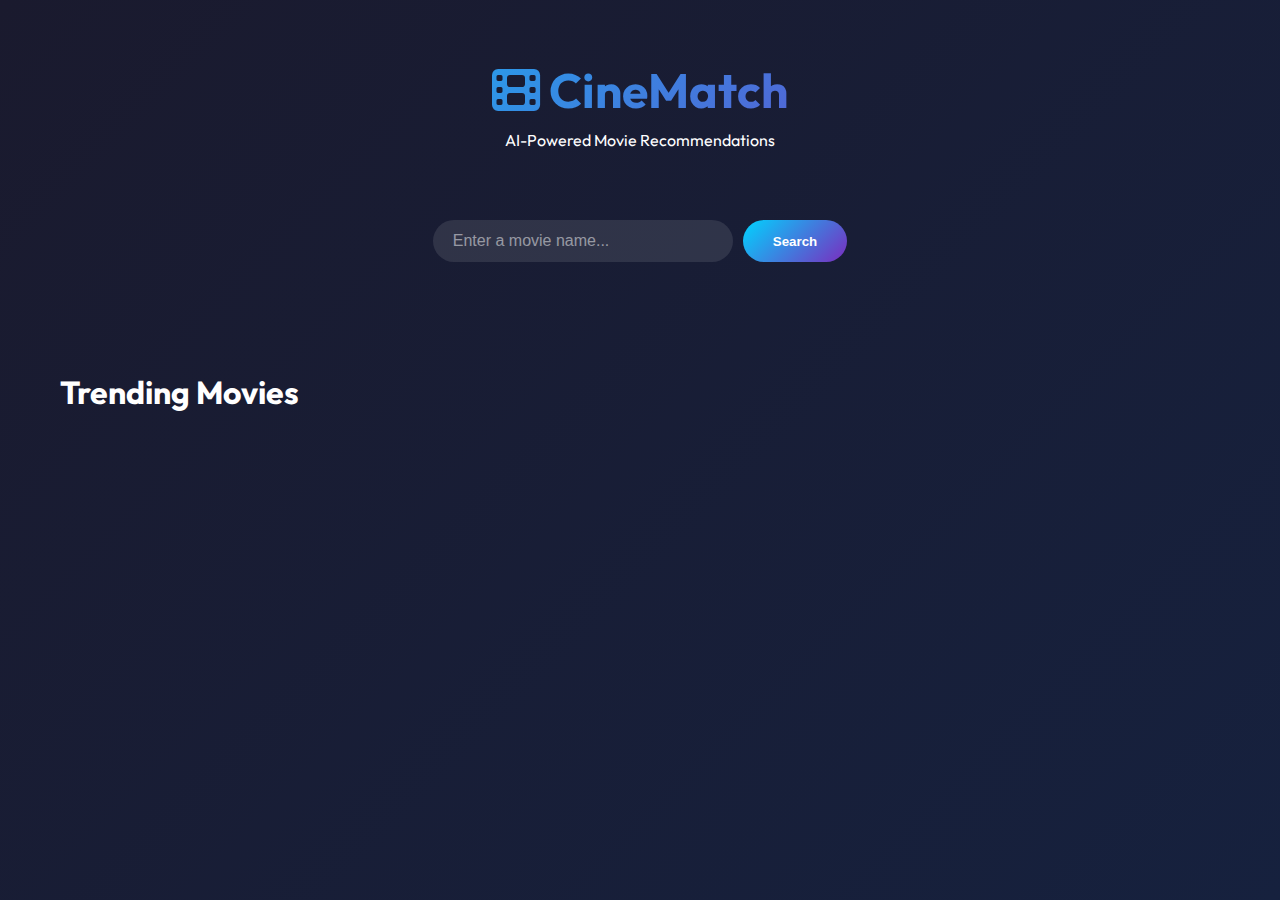
<file: api/public/index.html>
<!DOCTYPE html>
<html lang="en">
<head>
    <meta charset="UTF-8">
    <meta name="viewport" content="width=device-width, initial-scale=1.0">
    <title>CineMatch | Movie Recommendation System</title>
    <link rel="preconnect" href="https://fonts.googleapis.com">
    <link rel="preconnect" href="https://fonts.gstatic.com" crossorigin>
    <link href="https://fonts.googleapis.com/css2?family=Outfit:wght@300;400;600;700&display=swap" rel="stylesheet">
    <link rel="stylesheet" href="https://cdnjs.cloudflare.com/ajax/libs/font-awesome/6.4.0/css/all.min.css">
    <style>
        * {
            margin: 0;
            padding: 0;
            box-sizing: border-box;
        }

        body {
            font-family: 'Outfit', sans-serif;
            background: linear-gradient(135deg, #1a1a2e 0%, #16213e 100%);
            color: #fff;
            min-height: 100vh;
        }

        .container {
            max-width: 1200px;
            margin: 0 auto;
            padding: 20px;
        }

        header {
            text-align: center;
            padding: 40px 0;
        }

        h1 {
            font-size: 3em;
            margin-bottom: 10px;
            background: linear-gradient(135deg, #00d4ff, #7b2cbf);
            -webkit-background-clip: text;
            -webkit-text-fill-color: transparent;
            background-clip: text;
        }

        .search-box {
            display: flex;
            gap: 10px;
            justify-content: center;
            margin: 30px 0;
        }

        .search-box input {
            padding: 12px 20px;
            border: none;
            border-radius: 25px;
            width: 300px;
            font-size: 1em;
            background: rgba(255, 255, 255, 0.1);
            color: #fff;
        }

        .search-box input::placeholder {
            color: rgba(255, 255, 255, 0.5);
        }

        .search-box button {
            padding: 12px 30px;
            background: linear-gradient(135deg, #00d4ff, #7b2cbf);
            border: none;
            border-radius: 25px;
            color: #fff;
            cursor: pointer;
            font-weight: 600;
        }

        .trending {
            margin: 40px 0;
        }

        .trending h2 {
            font-size: 2em;
            margin-bottom: 20px;
        }

        .movie-grid {
            display: grid;
            grid-template-columns: repeat(auto-fill, minmax(150px, 1fr));
            gap: 20px;
            margin-bottom: 40px;
        }

        .movie-card {
            border-radius: 10px;
            overflow: hidden;
            cursor: pointer;
            transition: transform 0.3s;
        }

        .movie-card:hover {
            transform: scale(1.05);
        }

        .movie-card img {
            width: 100%;
            height: 225px;
            object-fit: cover;
        }

        .movie-card-title {
            padding: 10px;
            background: rgba(0, 0, 0, 0.5);
            text-align: center;
            font-size: 0.9em;
        }

        .error {
            color: #ff6b6b;
            text-align: center;
            padding: 20px;
        }

        .loading {
            text-align: center;
            padding: 20px;
            display: none;
        }

        .recommendations {
            margin: 40px 0;
            display: none;
        }

        .recommendation-title {
            font-size: 1.5em;
            margin-bottom: 20px;
        }
    </style>
</head>
<body>
    <div class="container">
        <header>
            <h1><i class="fas fa-film"></i> CineMatch</h1>
            <p>AI-Powered Movie Recommendations</p>
        </header>

        <div class="search-box">
            <input type="text" id="movieInput" placeholder="Enter a movie name...">
            <button onclick="searchMovie()">Search</button>
        </div>

        <div class="error" id="error"></div>
        <div class="loading" id="loading">Loading...</div>

        <div class="trending">
            <h2>Trending Movies</h2>
            <div class="movie-grid" id="trendingGrid"></div>
        </div>

        <div class="recommendations" id="recommendations">
            <div class="recommendation-title">Recommendations for: <span id="searchedMovieTitle"></span></div>
            <div class="movie-grid" id="recommendationsGrid"></div>
        </div>
    </div>

    <script>
        async function loadTrendingMovies() {
            try {
                const response = await fetch('/');
                const data = await response.json();
                
                if (data.trending_movies) {
                    const grid = document.getElementById('trendingGrid');
                    grid.innerHTML = '';
                    data.trending_movies.forEach(movie => {
                        const card = document.createElement('div');
                        card.className = 'movie-card';
                        card.innerHTML = `
                            <img src="${movie.poster_url}" alt="${movie.title}" onerror="this.src='https://via.placeholder.com/150x225?text=No+Image'">
                            <div class="movie-card-title">${movie.title}</div>
                        `;
                        grid.appendChild(card);
                    });
                }
            } catch (err) {
                console.error('Error loading trending:', err);
            }
        }

        async function searchMovie() {
            const movieName = document.getElementById('movieInput').value.trim();
            if (!movieName) {
                showError('Please enter a movie name');
                return;
            }

            document.getElementById('loading').style.display = 'block';
            document.getElementById('error').innerHTML = '';

            try {
                const response = await fetch(`/recommend?movie=${encodeURIComponent(movieName)}`);
                const data = await response.json();

                if (!response.ok) {
                    showError(data.error || 'Movie not found');
                    return;
                }

                document.getElementById('searchedMovieTitle').textContent = data.searched_movie.title;
                const grid = document.getElementById('recommendationsGrid');
                grid.innerHTML = '';
                data.recommendations.forEach(movie => {
                    const card = document.createElement('div');
                    card.className = 'movie-card';
                    card.innerHTML = `
                        <img src="${movie.poster_url}" alt="${movie.title}" onerror="this.src='https://via.placeholder.com/150x225?text=No+Image'">
                        <div class="movie-card-title">${movie.title}</div>
                    `;
                    grid.appendChild(card);
                });
                document.getElementById('recommendations').style.display = 'block';
            } catch (err) {
                showError('Error searching movie: ' + err.message);
            } finally {
                document.getElementById('loading').style.display = 'none';
            }
        }

        function showError(msg) {
            document.getElementById('error').textContent = msg;
        }

        // Load trending movies on page load
        loadTrendingMovies();

        // Allow Enter key to search
        document.getElementById('movieInput').addEventListener('keypress', (e) => {
            if (e.key === 'Enter') searchMovie();
        });
    </script>
</body>
</html>
</file>
